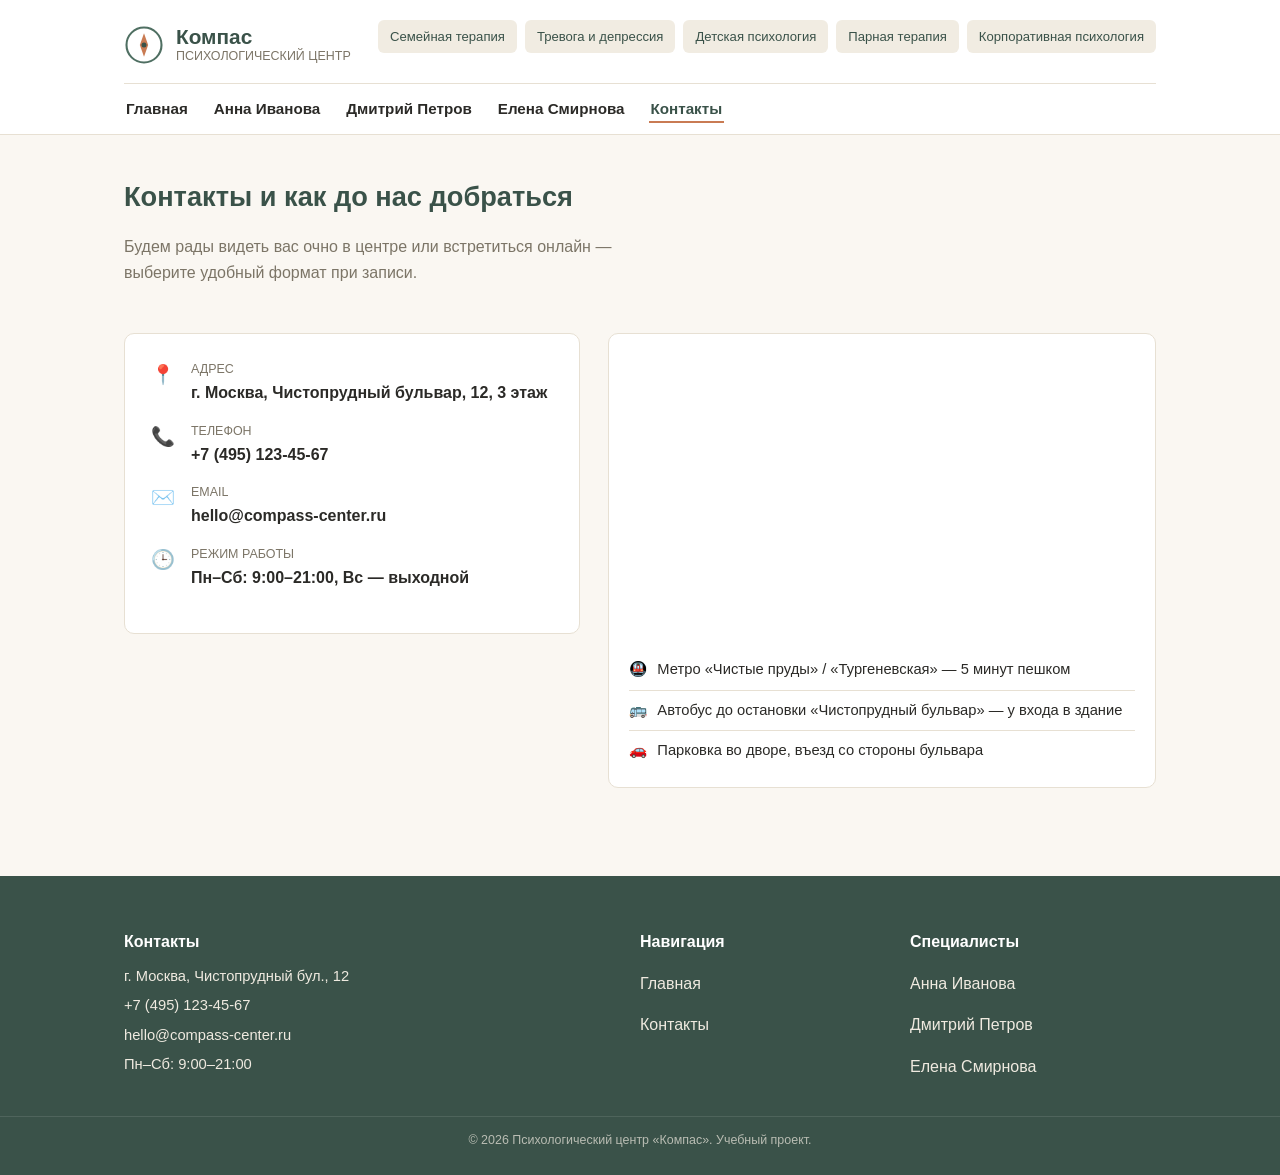
<file: contacts.html>
<!DOCTYPE html>
<html lang="ru">
<head>
<meta charset="UTF-8">
<meta name="viewport" content="width=device-width, initial-scale=1.0">
<title>Контакты — психологический центр «Компас»</title>
<link rel="stylesheet" href="style.css">
</head>
<body>

<header class="site-header">
  <div class="container">
    <div class="header-top">
      <a class="logo" href="index.html" aria-label="На главную">
        <svg viewBox="0 0 48 48" fill="none" xmlns="http://www.w3.org/2000/svg">
          <circle cx="24" cy="24" r="21" stroke="#4F6F62" stroke-width="2.5"/>
          <path d="M24 10 L29 24 L24 38 L19 24 Z" fill="#C97B53"/>
          <circle cx="24" cy="24" r="3" fill="#3A5249"/>
        </svg>
        <span class="logo-text">
          <span class="name">Компас</span>
          <span class="sub">психологический центр</span>
        </span>
      </a>
      <div class="spheres">
        <span>Семейная терапия</span>
        <span>Тревога и депрессия</span>
        <span>Детская психология</span>
        <span>Парная терапия</span>
        <span>Корпоративная психология</span>
      </div>
    </div>
    <nav class="main-nav" aria-label="Основная навигация">
      <ul>
        <li><a href="index.html">Главная</a></li>
        <li><a href="spec1.html">Анна Иванова</a></li>
        <li><a href="spec2.html">Дмитрий Петров</a></li>
        <li><a href="spec3.html">Елена Смирнова</a></li>
        <li><a href="contacts.html" class="active">Контакты</a></li>
      </ul>
    </nav>
  </div>
</header>

<main class="container">

  <div style="padding-top:40px">
    <h1 style="font-size:1.7rem">Контакты и как до нас добраться</h1>
    <p style="color:var(--text-muted);max-width:560px">Будем рады видеть вас очно в центре
    или встретиться онлайн — выберите удобный формат при записи.</p>
  </div>

  <div class="contacts-grid">

    <div class="contact-card">
      <div class="contact-row">
        <span class="ic">📍</span>
        <div>
          <div class="label">Адрес</div>
          <div class="value">г. Москва, Чистопрудный бульвар, 12, 3 этаж</div>
        </div>
      </div>
      <div class="contact-row">
        <span class="ic">📞</span>
        <div>
          <div class="label">Телефон</div>
          <div class="value">+7 (495) 123-45-67</div>
        </div>
      </div>
      <div class="contact-row">
        <span class="ic">✉️</span>
        <div>
          <div class="label">Email</div>
          <div class="value">hello@compass-center.ru</div>
        </div>
      </div>
      <div class="contact-row">
        <span class="ic">🕒</span>
        <div>
          <div class="label">Режим работы</div>
          <div class="value">Пн–Сб: 9:00–21:00, Вс — выходной</div>
        </div>
      </div>
    </div>

    <div class="map-card">
      <iframe
        src="https://maps.google.com/maps?q=Chistoprudny+Boulevard+12+Moscow&output=embed"
        loading="lazy"
        title="Схема проезда до психологического центра «Компас»">
      </iframe>
      <ul class="route-list">
        <li><span>🚇</span> Метро «Чистые пруды» / «Тургеневская» — 5 минут пешком</li>
        <li><span>🚌</span> Автобус до остановки «Чистопрудный бульвар» — у входа в здание</li>
        <li><span>🚗</span> Парковка во дворе, въезд со стороны бульвара</li>
      </ul>
    </div>

  </div>

</main>

<footer class="site-footer">
  <div class="container footer-grid">
    <div class="footer-contacts">
      <h4>Контакты</h4>
      <p>г. Москва, Чистопрудный бул., 12</p>
      <p>+7 (495) 123-45-67</p>
      <p>hello@compass-center.ru</p>
      <p>Пн–Сб: 9:00–21:00</p>
    </div>
    <div>
      <h4>Навигация</h4>
      <p><a href="index.html">Главная</a></p>
      <p><a href="contacts.html">Контакты</a></p>
    </div>
    <div>
      <h4>Специалисты</h4>
      <p><a href="spec1.html">Анна Иванова</a></p>
      <p><a href="spec2.html">Дмитрий Петров</a></p>
      <p><a href="spec3.html">Елена Смирнова</a></p>
    </div>
  </div>
  <div class="footer-bottom">© 2026 Психологический центр «Компас». Учебный проект.</div>
</footer>

</body>
</html>
</file>
<file: style.css>
/* ===== Психологический центр «Компас» — упрощённые стили ===== */

:root{
  --bg:        #FAF7F2;
  --bg-card:   #FFFFFF;
  --bg-soft:   #F1ECE2;
  --text:      #2B2A27;
  --text-muted:#7C7567;
  --sage:      #4F6F62;
  --sage-dark: #3A5249;
  --clay:      #C97B53;
  --line:      #E7E0D3;
}

*{ box-sizing: border-box; }

body{
  margin:0;
  background:var(--bg);
  color:var(--text);
  font-family: Arial, Helvetica, sans-serif;
  font-size:16px;
  line-height:1.6;
}

h1,h2,h3{
  font-family: Arial, Helvetica, sans-serif;
  font-weight:700;
  margin:0 0 .5em;
  color:var(--sage-dark);
}

a{ color:var(--sage-dark); text-decoration:none; }
a:hover{ color:var(--clay); }

img{ max-width:100%; display:block; }

.container{
  width:100%;
  max-width:1080px;
  margin:0 auto;
  padding:0 24px;
}

/* ===== Шапка сайта ===== */
.site-header{
  background:var(--bg-card);
  border-bottom:1px solid var(--line);
}
.header-top{
  display:flex;
  align-items:center;
  justify-content:space-between;
  flex-wrap:wrap;
  gap:16px;
  padding:20px 0 14px;
}
.logo{ display:flex; align-items:center; gap:12px; }
.logo svg{ width:40px; height:40px; flex-shrink:0; }
.logo-text{ display:flex; flex-direction:column; line-height:1.15; }
.logo-text .name{ font-size:1.3rem; font-weight:700; color:var(--sage-dark); }
.logo-text .sub{ font-size:.78rem; text-transform:uppercase; color:var(--text-muted); }

.spheres{ display:flex; flex-wrap:wrap; gap:8px; padding:0 0 16px; }
.spheres span{
  background:var(--bg-soft);
  color:var(--sage-dark);
  font-size:.82rem;
  padding:6px 12px;
  border-radius:6px;
  white-space:nowrap;
}

.main-nav{ border-top:1px solid var(--line); }
.main-nav ul{
  display:flex; flex-wrap:wrap; gap:4px 22px;
  margin:0; padding:12px 0; list-style:none;
}
.main-nav a{
  font-size:.95rem; font-weight:600; color:var(--text);
  padding:4px 2px; border-bottom:2px solid transparent;
}
.main-nav a:hover, .main-nav a.active{
  color:var(--sage-dark); border-bottom-color:var(--clay);
}

/* ===== Hero ===== */
.hero{ padding:48px 0 40px; text-align:center; }
.hero h1{ font-size:1.9rem; max-width:680px; margin:0 auto .4em; }
.hero p{ max-width:560px; margin:0 auto; color:var(--text-muted); }

/* ===== Секции и карточки специалистов ===== */
.section{ padding:32px 0; }
.section-title{ margin-bottom:20px; }

.team-grid{
  display:grid;
  grid-template-columns:repeat(3, 1fr);
  gap:20px;
}
.team-card{
  background:var(--bg-card);
  border:1px solid var(--line);
  border-radius:10px;
  padding:20px;
  text-align:center;
}
.team-card img{
  width:104px; height:104px; border-radius:50%;
  object-fit:cover; margin:0 auto 14px; border:3px solid var(--bg-soft);
}
.team-card h3{ font-size:1.05rem; margin-bottom:2px; }
.team-card .role{ font-size:.85rem; color:var(--clay); margin-bottom:10px; }
.team-card .more{ display:inline-block; font-size:.85rem; font-weight:700; margin-top:8px; }

.about-box{ background:var(--bg-soft); border-radius:10px; padding:24px 28px; }

/* ===== Подвал ===== */
.site-footer{ background:var(--sage-dark); color:#EFEAE0; margin-top:40px; padding:32px 0 24px; }
.footer-grid{ display:grid; grid-template-columns:2fr 1fr 1fr; gap:24px; }
.site-footer h4{ color:#fff; margin-bottom:10px; font-size:1rem; }
.site-footer a{ color:#EFEAE0; }
.site-footer a:hover{ color:var(--clay); }
.footer-contacts p{ margin:0 0 6px; font-size:.92rem; }
.footer-link-btn{
  display:inline-block; margin-top:6px; padding:9px 18px;
  border:1px solid rgba(255,255,255,.5); border-radius:6px;
  font-size:.85rem; font-weight:700;
}
.footer-link-btn:hover{ border-color:var(--clay); }
.footer-bottom{
  border-top:1px solid rgba(255,255,255,.15);
  margin-top:20px; padding-top:14px; font-size:.78rem; opacity:.7; text-align:center;
}

/* ===== Страница специалиста ===== */
.spec-layout{
  display:grid; grid-template-columns: 240px 1fr;
  gap:32px; align-items:start; padding:32px 0;
}
.spec-photo-card{
  background:var(--bg-card); border:1px solid var(--line);
  border-radius:10px; padding:22px; text-align:center;
}
.spec-photo-card img{
  width:160px; height:160px; border-radius:50%;
  object-fit:cover; margin:0 auto 14px; border:4px solid var(--bg-soft);
}
.spec-photo-card .role{ color:var(--clay); font-size:.9rem; margin-bottom:14px; }
.spec-tags{ display:flex; flex-wrap:wrap; gap:6px; justify-content:center; }
.spec-tags span{
  background:var(--bg-soft); border-radius:6px; padding:4px 10px;
  font-size:.75rem; color:var(--sage-dark);
}

.spec-body h1{ font-size:1.6rem; margin-bottom:6px; }
.spec-body .breadcrumb{ font-size:.85rem; color:var(--text-muted); margin-bottom:16px; }
.spec-body .breadcrumb a{ color:var(--text-muted); }

.stat-box{
  margin-top:28px; background:var(--bg-card); border:1px solid var(--line);
  border-radius:10px; padding:22px 24px;
}
.stat-box h2{ font-size:1.05rem; margin-bottom:4px; }
.stat-box .stat-caption{ font-size:.85rem; color:var(--text-muted); margin-bottom:14px; }

/* ===== Контакты ===== */
.contacts-grid{
  display:grid; grid-template-columns: 1fr 1.2fr;
  gap:28px; padding:32px 0 48px; align-items:start;
}
.contact-card{ background:var(--bg-card); border:1px solid var(--line); border-radius:10px; padding:26px; }
.contact-row{ display:flex; gap:12px; margin-bottom:16px; }
.contact-row .ic{ font-size:1.2rem; width:28px; flex-shrink:0; }
.contact-row .label{ font-size:.78rem; text-transform:uppercase; color:var(--text-muted); }
.contact-row .value{ font-weight:600; }

.map-card{ background:var(--bg-card); border:1px solid var(--line); border-radius:10px; overflow:hidden; }
.map-card iframe{ width:100%; height:300px; border:0; display:block; }
.route-list{ list-style:none; margin:0; padding:16px 20px; }
.route-list li{ display:flex; gap:10px; padding:8px 0; border-bottom:1px solid var(--line); font-size:.92rem; }
.route-list li:last-child{ border-bottom:none; }

/* ===== Адаптивность ===== */
@media (max-width: 760px){
  .team-grid{ grid-template-columns:1fr; }
  .footer-grid{ grid-template-columns:1fr; }
  .spec-layout{ grid-template-columns:1fr; }
  .contacts-grid{ grid-template-columns:1fr; }
  .hero h1{ font-size:1.5rem; }
}
</file>
